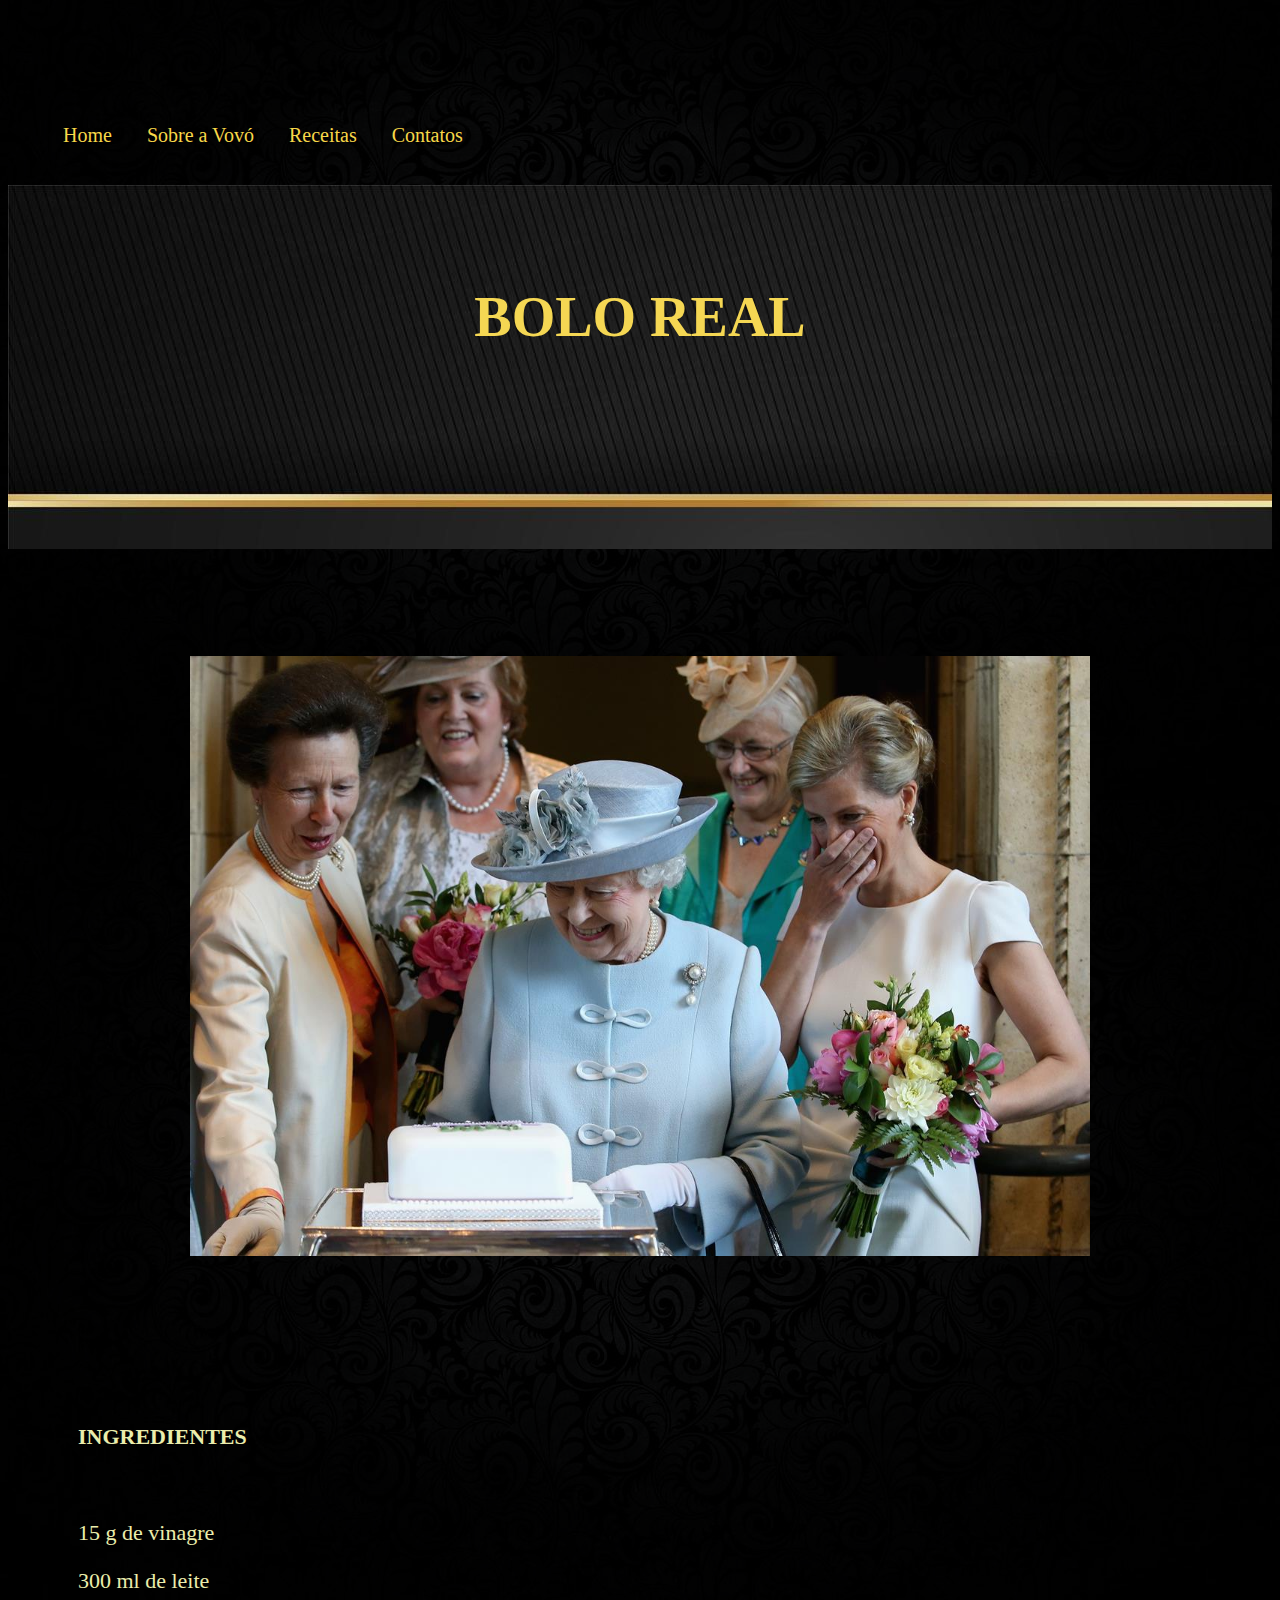
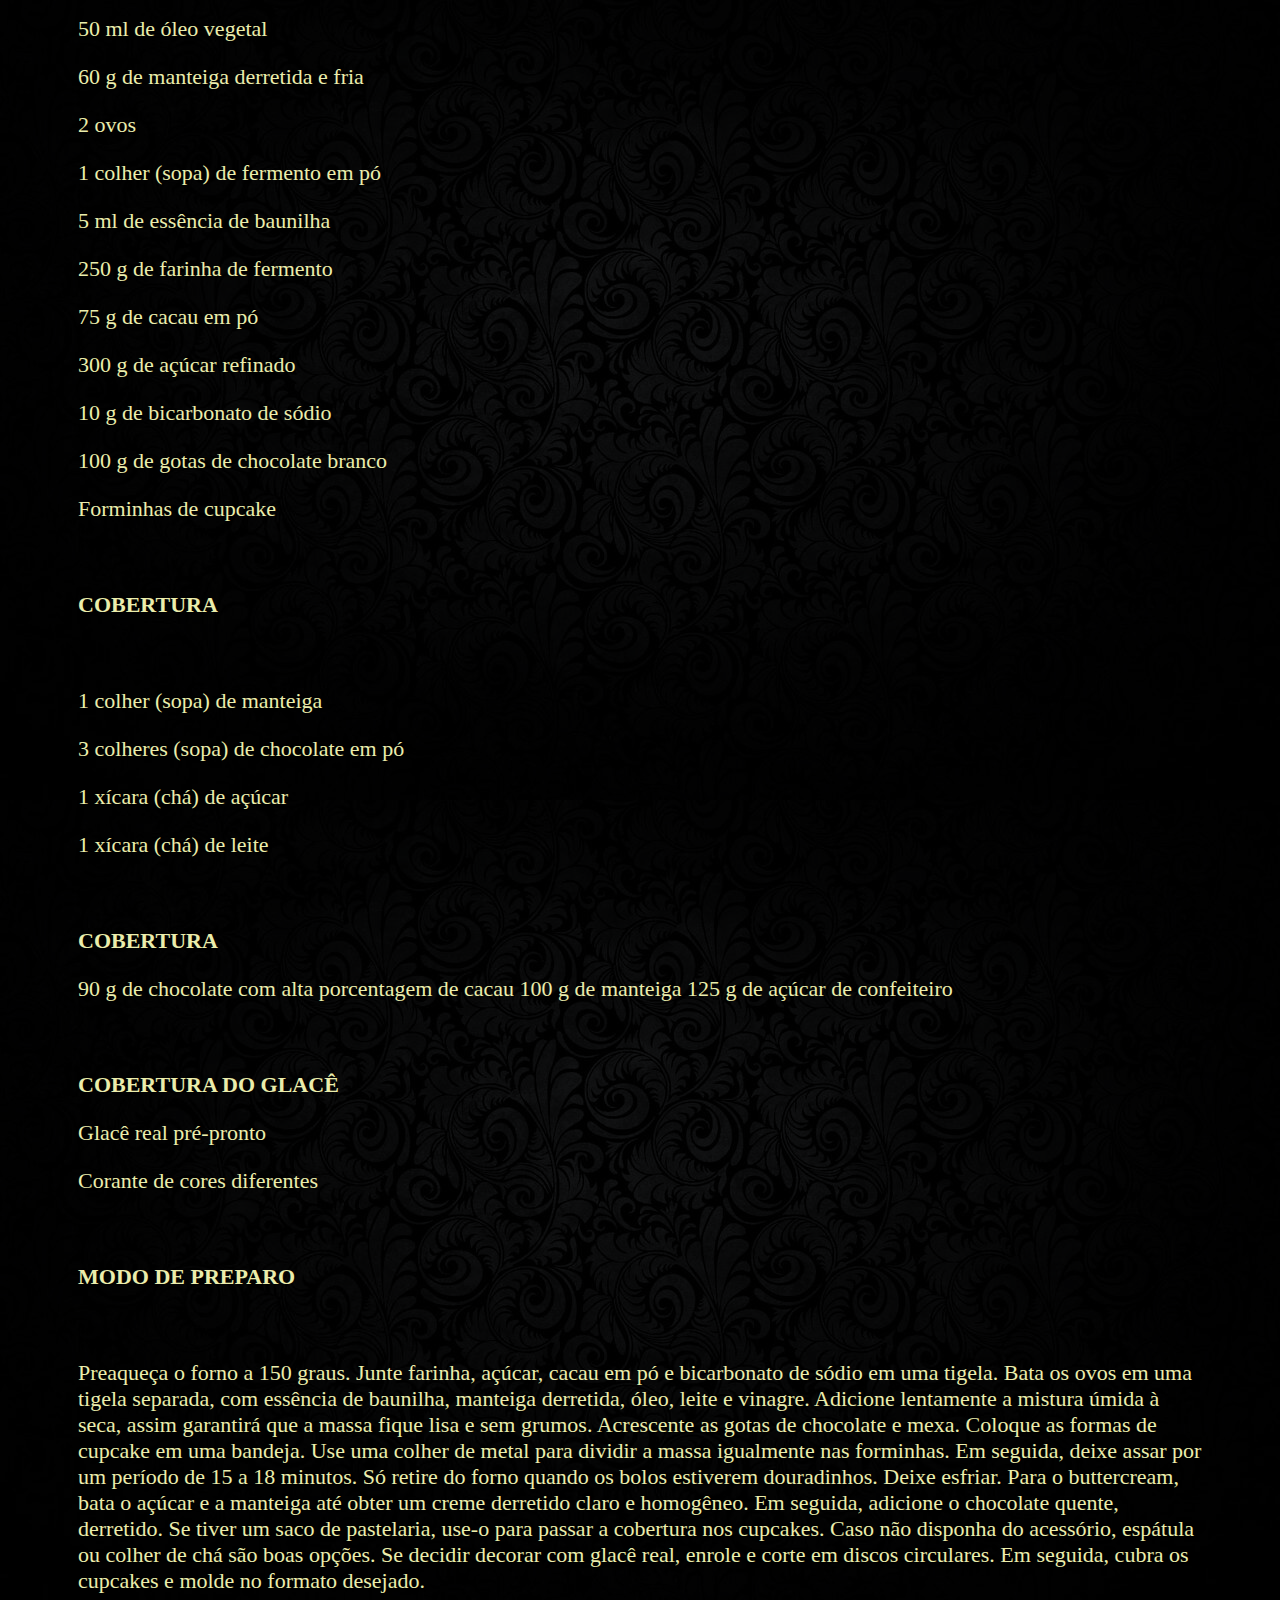
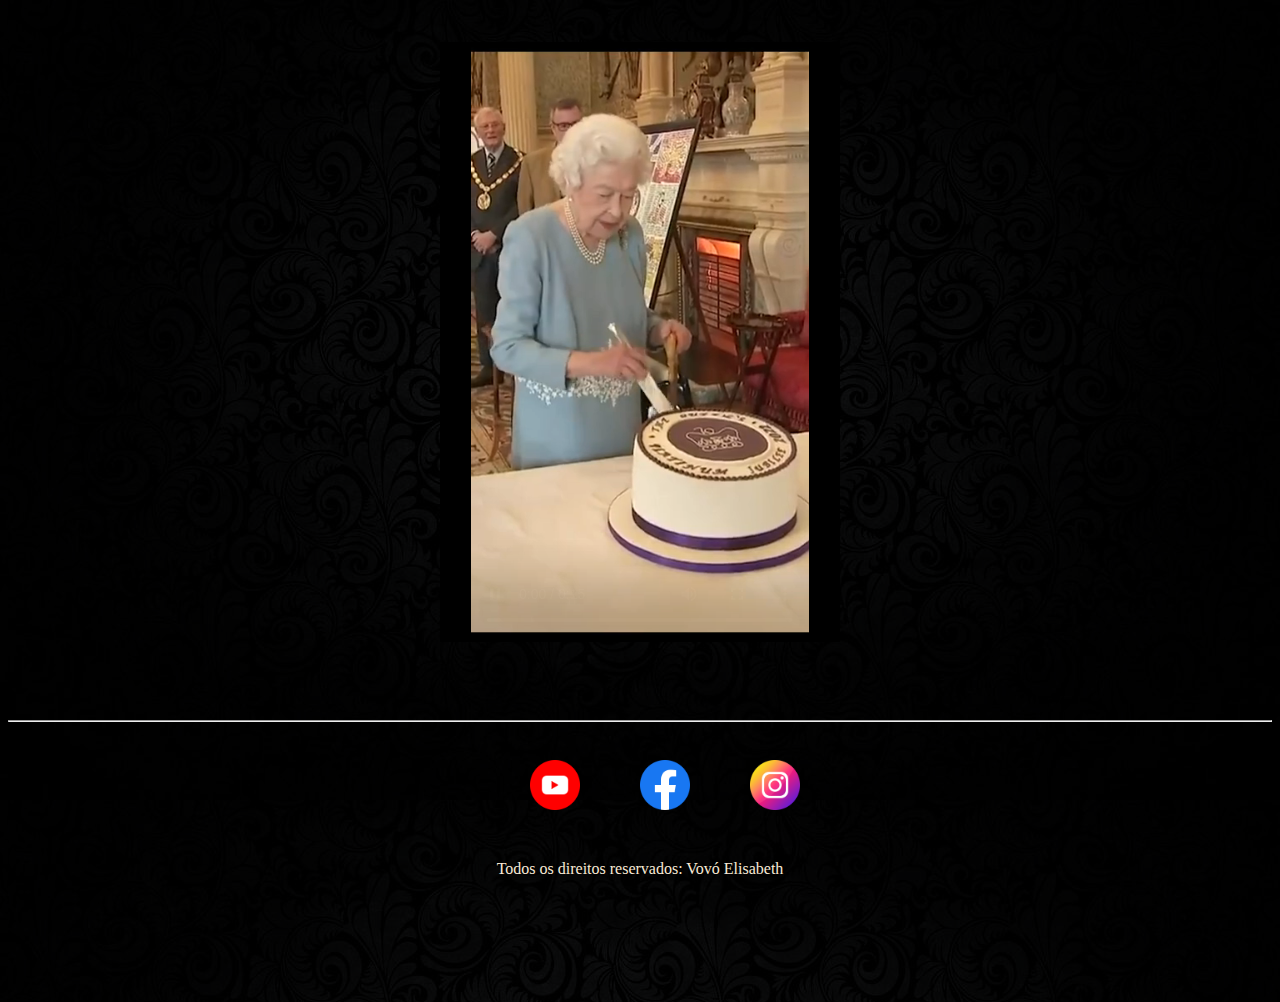
<file: boloreal.html>
<!DOCTYPE html>
<html lang="en">

<head>
    <meta charset="UTF-8">
    <meta http-equiv="X-UA-Compatible" content="IE=edge">
    <meta name="viewport" content="width=device-width, initial-scale=1.0">
    <title>Contatos</title>
    <link rel="stylesheet" href="asserts/css/style.css">

</head>

<body class="fundo">
    <ul id="menu">
        <li><a href="index.html"> Home </a></li>
        <li><a href="sobre.html"> Sobre a Vovó </a></li>
        <li> <a href="receitas.html"> Receitas </a></li>
        <li><a href="contatos.html"> Contatos </a></li>

    </ul>
    <h1 class="titulo">BOLO REAL</h1>



    <div class="container1">
        <div class=" p-30 center">
            <img src="asserts\img\boloreal.jpg" alt="" width="900px">
        </div>

        <div class=" p-30">

            <p><b>INGREDIENTES</b></p>
            <br>
            <p> 15 g de vinagre</p>
            <p>300 ml de leite</p>
            <p>50 ml de óleo vegetal</p>
            <p>60 g de manteiga derretida e fria</p>
            <p>2 ovos</p>
            <p>1 colher (sopa) de fermento em pó</p>
            <p>5 ml de essência de baunilha</p>
            <p>250 g de farinha de fermento</p>
            <p>75 g de cacau em pó</p>
            <p>300 g de açúcar refinado</p>
            <p>10 g de bicarbonato de sódio</p>
            <p>100 g de gotas de chocolate branco</p>
            <p>Forminhas de cupcake</p>
            <br>
            <p><b>COBERTURA</b></p>
            <br>
            <p>1 colher (sopa) de manteiga</p>
            <p>3 colheres (sopa) de chocolate em pó</p>
            <p>1 xícara (chá) de açúcar</p>
            <p>1 xícara (chá) de leite</p>
            <br>
            <p><b>COBERTURA</b></p>
            <p>90 g de chocolate com alta porcentagem de cacau
                100 g de manteiga
                125 g de açúcar de confeiteiro</p>
            <br>
            <p><b>COBERTURA DO GLACÊ</b></p>
            <p>Glacê real pré-pronto</p>
            <p> Corante de cores diferentes</p>
            <br>
            <p><b>MODO DE PREPARO</b></p>
            <br>
            <p>Preaqueça o forno a 150 graus. Junte farinha, açúcar, cacau em pó e bicarbonato de sódio em uma tigela.
                Bata os ovos em uma tigela separada, com essência de baunilha, manteiga derretida, óleo, leite e
                vinagre. Adicione lentamente a mistura úmida à seca, assim garantirá que a massa fique lisa e sem
                grumos. Acrescente as gotas de chocolate e mexa. Coloque as formas de cupcake em uma bandeja.

                Use uma colher de metal para dividir a massa igualmente nas forminhas. Em seguida, deixe assar por um
                período de 15 a 18 minutos. Só retire do forno quando os bolos estiverem douradinhos. Deixe esfriar.
                Para o buttercream, bata o açúcar e a manteiga até obter um creme derretido claro e homogêneo. Em
                seguida, adicione o chocolate quente, derretido. Se tiver um saco de pastelaria, use-o para passar a
                cobertura nos cupcakes. Caso não disponha do acessório, espátula ou colher de chá são boas opções.

                Se decidir decorar com glacê real, enrole e corte em discos circulares. Em seguida, cubra os cupcakes e
                molde no formato desejado.</p>
            <br>


            <div class="container  ">
                <iframe src="asserts\img\cortebolo.mp4" width="400" height="600" frameborder="0"></iframe>
            </div>
        </div>
    </div>
    <hr>
    <footer>

        <div class="container ml-50">
            <a href="www.youtube.com" target="_blank"> <img class="tm-social" src="asserts/img/youtube.png"
                    alt="Canal YouTube"></a>
            <a href="www.facebook.com" target="_blank"><img class="tm-social" src="asserts/img/facebook.png"
                    alt="Facebook"></a>
            <a href="www.instagram.com" target="_blank"><img class="tm-social" src="asserts/img/instagram.png"
                    alt="Instagram"></a>

        </div>
        <p class="center">Todos os direitos reservados: Vovó Elisabeth</p>
    </footer>
</body>

</html>
</file>
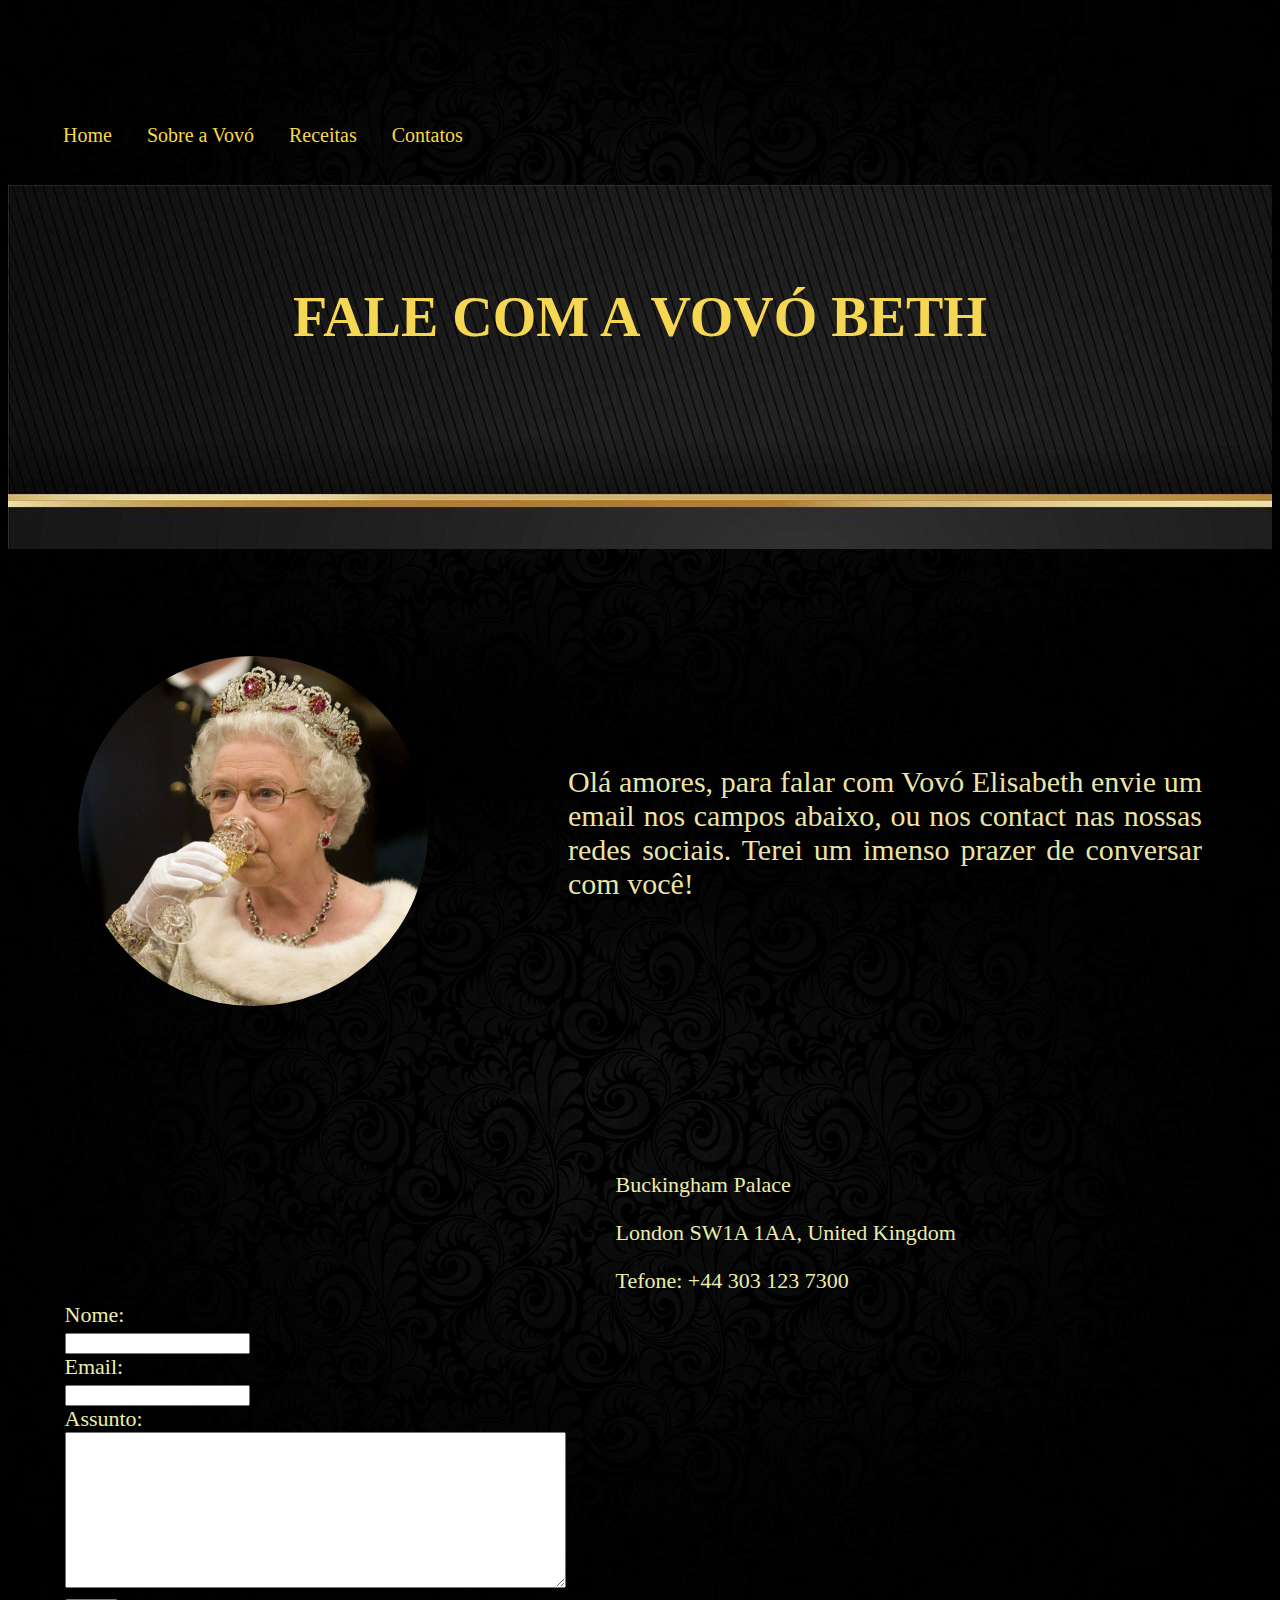
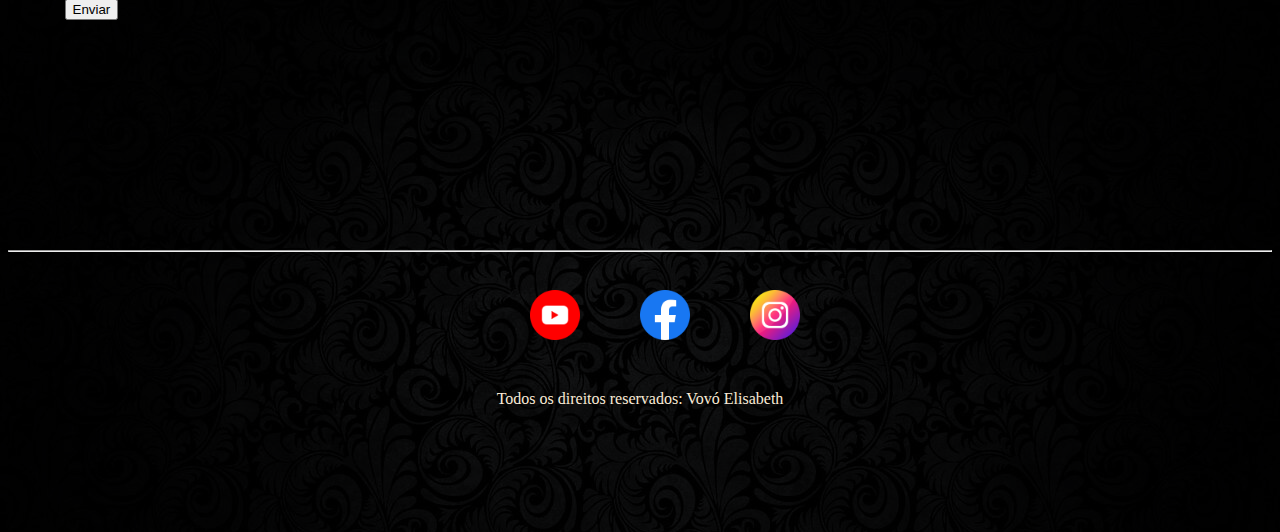
<file: contatos.html>
<!DOCTYPE html>
<html lang="en">

<head>
    <meta charset="UTF-8">
    <meta http-equiv="X-UA-Compatible" content="IE=edge">
    <meta name="viewport" content="width=device-width, initial-scale=1.0">
    <title>Contatos</title>
    <link rel="stylesheet" href="asserts/css/style.css">
</head>

<body class="fundo">
    <ul id="menu">
        <li><a href="index.html"> Home </a></li>
        <li><a href="sobre.html"> Sobre a Vovó </a></li>
        <li> <a href="receitas.html"> Receitas </a></li>
        <li><a href="contatos.html"> Contatos </a></li>

    </ul>
    <h1 class="titulo">FALE COM A VOVÓ BETH</h1>

    <div class="container">
        <div>
            <img class=".br-50 wh-300 p-30" src="asserts\img\bete.jpg">
        </div>
        <div class="p-30">
            <p class="justfy">
                Olá amores, para falar com Vovó Elisabeth envie um email nos campos abaixo,
                ou nos contact nas nossas redes sociais. Terei um imenso prazer de conversar com você!
            </p>
        </div>
    </div>
    <div class="container p-30">
        <div>
            <form>
                <label for="nome">Nome:</label><br>
                <input type="text" id="nome" onkeyup="validaNome()"><br>
                <div id="txtNome"></div>
                <label for="email">Email:</label><br>
                <input type="email" id="email" onkeyup="validaEmail()"><br>
                <div id="txtEmail"></div>
                <label for="assunto">Assunto:</label><br>
                <textarea name="assunto" id="assunto"  onkeyup="validaEmail()"cols="60" rows="10">
                </textarea><br>

                <button onclick="enviar()">Enviar</button>
            </form>
        </div>
        <div class="ml-50">
            <p>Buckingham Palace</p>
            <p>London SW1A 1AA, United Kingdom</p>
            <p>Tefone: +44 303 123 7300</p>
            <iframe
                src="https://www.google.com/maps/embed?pb=!1m18!1m12!1m3!1d5086506.9402920995!2d-8.579390000000005!3d51.501364!2m3!1f0!2f0!3f0!3m2!1i1024!2i768!4f13.1!3m3!1m2!1s0x48760520cd5b5eb5%3A0xa26abf514d902a7!2sBuckingham%20Palace!5e0!3m2!1sen!2sbr!4v1656001696874!5m2!1sen!2sbr"
                width="600" height="450" style="border:0;" allowfullscreen="" loading="lazy"
                referrerpolicy="no-referrer-when-downgrade"></iframe>
        </div>
    </div>

    <hr>
    <footer>

        <div class="container ml-50">
            <a href="www.youtube.com" target="_blank"> <img class="tm-social" src="asserts/img/youtube.png"
                    alt="Canal YouTube"></a>
            <a href="www.facebook.com" target="_blank"><img class="tm-social" src="asserts/img/facebook.png"
                    alt="Facebook"></a>
            <a href="www.instagram.com" target="_blank"><img class="tm-social" src="asserts/img/instagram.png"
                    alt="Instagram"></a>

        </div>
        <p class="center">Todos os direitos reservados: Vovó Elisabeth</p>
    </footer>

    <script src="asserts/javascript/script.js"></script>

</body>

</html>
</file>
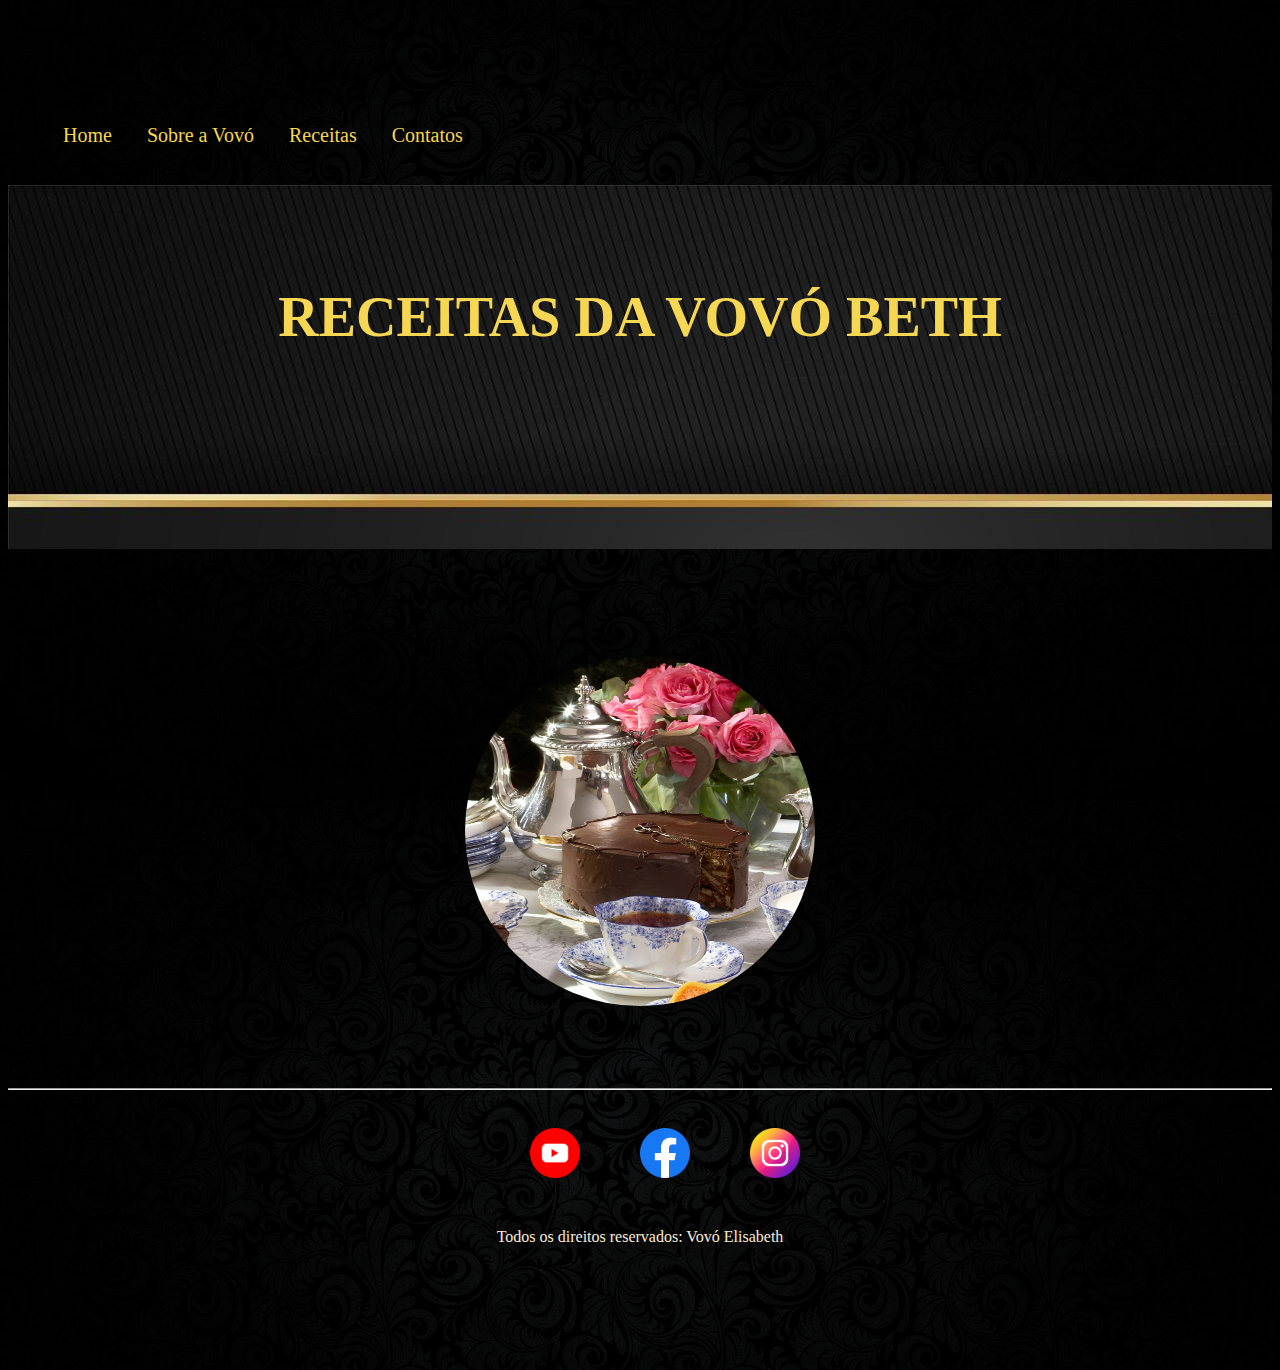
<file: receitas.html>
<!DOCTYPE html>
<html lang="en">

<head>
    <meta charset="UTF-8">
    <meta http-equiv="X-UA-Compatible" content="IE=edge">
    <meta name="viewport" content="width=device-width, initial-scale=1.0">
    <title>Contatos</title>
    <link rel="stylesheet" href="asserts/css/style.css">

</head>

<body class="fundo">
    <ul id="menu">
        <li><a href="index.html"> Home </a></li>
        <li><a href="sobre.html"> Sobre a Vovó </a></li>
        <li> <a href="receitas.html"> Receitas </a></li>
        <li><a href="contatos.html"> Contatos </a></li>

    </ul>
    <h1 class="titulo">RECEITAS DA VOVÓ BETH</h1>





    <div class="container2">

        <div>

            <a href="bolocenoura.html"><img class="br-50 wh-300 p-30" src="asserts/img/boloreal1.jpg"
                    alt="Bolo Real"></a></li>

        </div>
    </div>
    <hr>
    <footer>

        <div class="container ml-50">
            <a href="www.youtube.com" target="_blank"> <img class="tm-social" src="asserts/img/youtube.png"
                    alt="Canal YouTube"></a>
            <a href="www.facebook.com" target="_blank"><img class="tm-social" src="asserts/img/facebook.png"
                    alt="Facebook"></a>
            <a href="www.instagram.com" target="_blank"><img class="tm-social" src="asserts/img/instagram.png"
                    alt="Instagram"></a>

        </div>
        <p class="center">Todos os direitos reservados: Vovó Elisabeth</p>
    </footer>




</body>

</html>
</file>
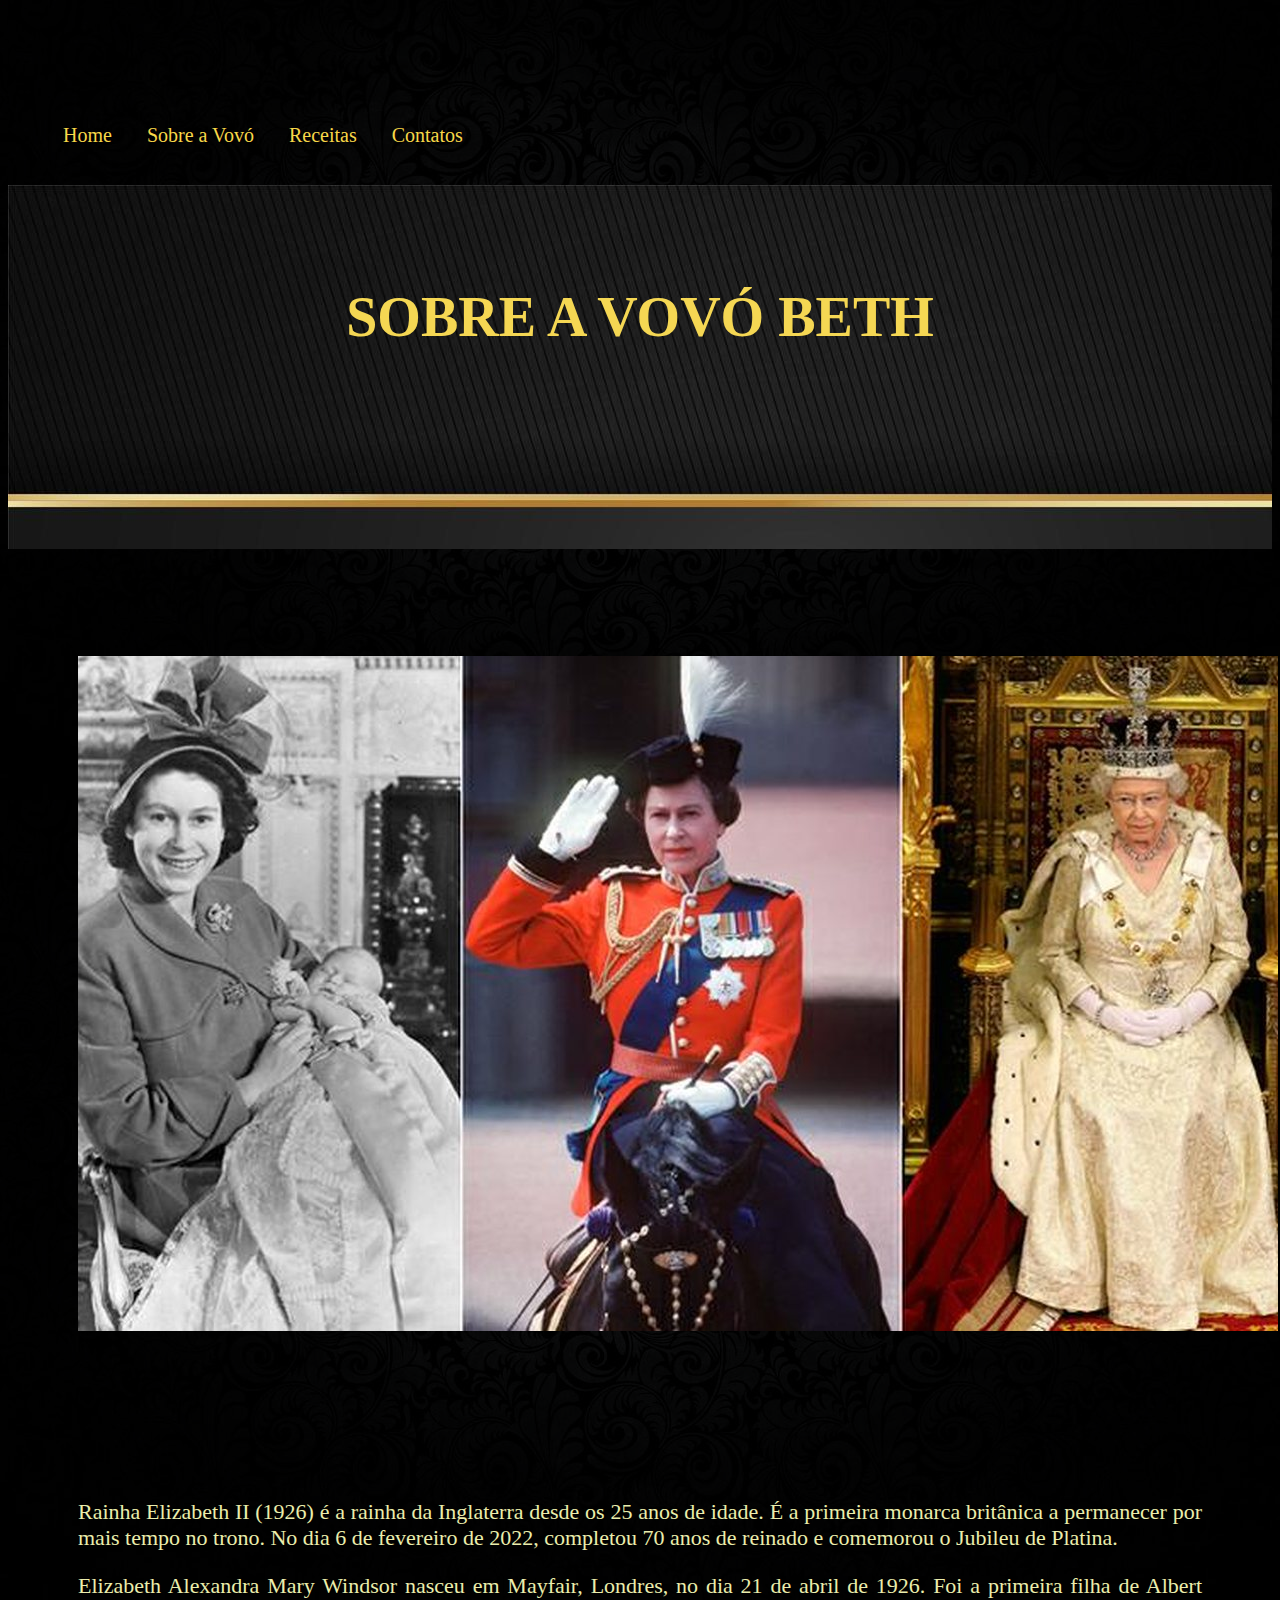
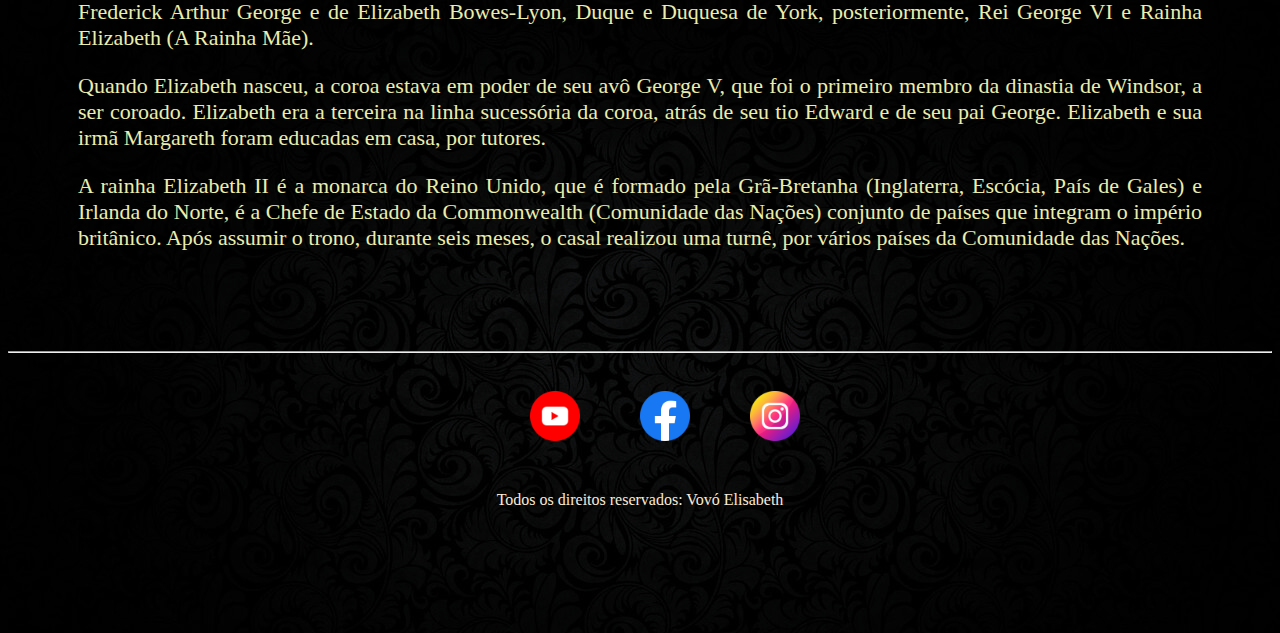
<file: sobre.html>
<!DOCTYPE html>
<html lang="en">

<head>
    <meta charset="UTF-8">
    <meta http-equiv="X-UA-Compatible" content="IE=edge">
    <meta name="viewport" content="width=device-width, initial-scale=1.0">
    <title>Sobre a Vovó</title>
    <link rel="stylesheet" href="asserts/css/style.css">

</head>

<body class="fundo">
    <ul id="menu">
        <li><a href="index.html"> Home </a></li>
        <li><a href="sobre.html"> Sobre a Vovó </a></li>
        <li> <a href="receitas.html"> Receitas </a></li>
        <li><a href="contatos.html"> Contatos </a></li>

    </ul>
    <h1 class="titulo">SOBRE A VOVÓ BETH</h1>


    <div class="container1">
        <div class=" p-30 center">
            <img src="asserts\img\bete3.jpg">
        </div>


    <div class="p-30 justfy">
        <p>
            Rainha Elizabeth II (1926) é a rainha da Inglaterra desde os 25 anos de idade. É a primeira monarca
            britânica a permanecer por mais tempo no trono. No dia 6 de fevereiro de 2022, completou 70 anos de reinado
            e comemorou o Jubileu de Platina.
        </p>
        <p>
            Elizabeth Alexandra Mary Windsor nasceu em Mayfair, Londres, no dia 21 de abril de 1926. Foi a primeira
            filha de Albert Frederick Arthur George e de Elizabeth Bowes-Lyon, Duque e Duquesa de York, posteriormente,
            Rei George VI e Rainha Elizabeth (A Rainha Mãe).
        </p>
        <p>
            Quando Elizabeth nasceu, a coroa estava em poder de seu avô George V, que foi o primeiro membro da dinastia
            de Windsor, a ser coroado. Elizabeth era a terceira na linha sucessória da coroa, atrás de seu tio Edward e
            de seu pai George. Elizabeth e sua irmã Margareth foram educadas em casa, por tutores.

        </p>
        <p>
            A rainha Elizabeth II é a monarca do Reino Unido, que é formado pela Grã-Bretanha (Inglaterra, Escócia, País
            de Gales) e Irlanda do Norte, é a Chefe de Estado da Commonwealth (Comunidade das Nações) conjunto de países
            que integram o império britânico. Após assumir o trono, durante seis meses, o casal realizou uma turnê, por
            vários países da Comunidade das Nações.

        </p>
    </div>
    <hr>
    <footer>

        <div class="container ml-50">
            <a href="www.youtube.com" target="_blank"> <img class="tm-social" src="asserts/img/youtube.png"
                    alt="Canal YouTube"></a>
            <a href="www.facebook.com" target="_blank"><img class="tm-social" src="asserts/img/facebook.png"
                    alt="Facebook"></a>
            <a href="www.instagram.com" target="_blank"><img class="tm-social" src="asserts/img/instagram.png"
                    alt="Instagram"></a>

        </div>
        <p class="center">Todos os direitos reservados: Vovó Elisabeth</p>
    </footer>
</body>

</html>
</file>
<file: asserts/css/style.css>
/*Estilos da Page Index.html*/
.fundo{
    background-image: url("../img/back.jpg");
    background-color: rgb(71, 74, 78);
    background-blend-mode: multiply;
    background-size: contain;
    color: antiquewhite;
   

    padding-top: 100px;
    padding-bottom: 100px;
}
.center {
    text-align: center;
}

.justfy {
    text-align: justify;
    font-size: 30px;
    color: rgba(241, 236, 172, 0.984);
}

.container {
    display: flex;
    flex-flow: row;
    justify-content: center;
    align-items: center;
}
.container2 {
    display: flex;
    flex-flow: row-reverse;
    justify-content: center;
    align-items: center;
}
#menu li {
    display: inline;
    padding: 15px;

}

#menu li a {
    text-decoration: none;
    color: rgb(248, 215, 72);
    font-size: 20px;
}

#menu li a:hover {
    color: rgb(210, 35, 35);
}

.p-30 {
    padding: 70px;
    font-size: 22px;
    color: rgb(235, 237, 172);
}

.titulo {
    background-image: url("../img/back2.jpg");
    color: rgb(245, 215, 83);
    text-align: center;
    font-family: Bookman, URW Bookman L, serif;
    font-size: 350%;

    padding-top: 100px;
    padding-bottom: 200px;

}



.wh-300 {
    width: 350px;
    height: 350px;
    border-radius: 50%;
}

.tm-social {
    width: 50px;
    height: 50px;
    padding: 30px;
}

.mb-50 {
    margin-bottom: 50px;
    color: rgb(242, 242, 59);
}



/*Estilos da Page Index.html*/

/*Estilos da page contatos*/

.ml-50 {
    margin-left: 50px;
  
}


/*Estilos da page contatos*/

/*Estilos page receitas*/

.top {
    position: relative;
    top: 1px;


}
</file>
